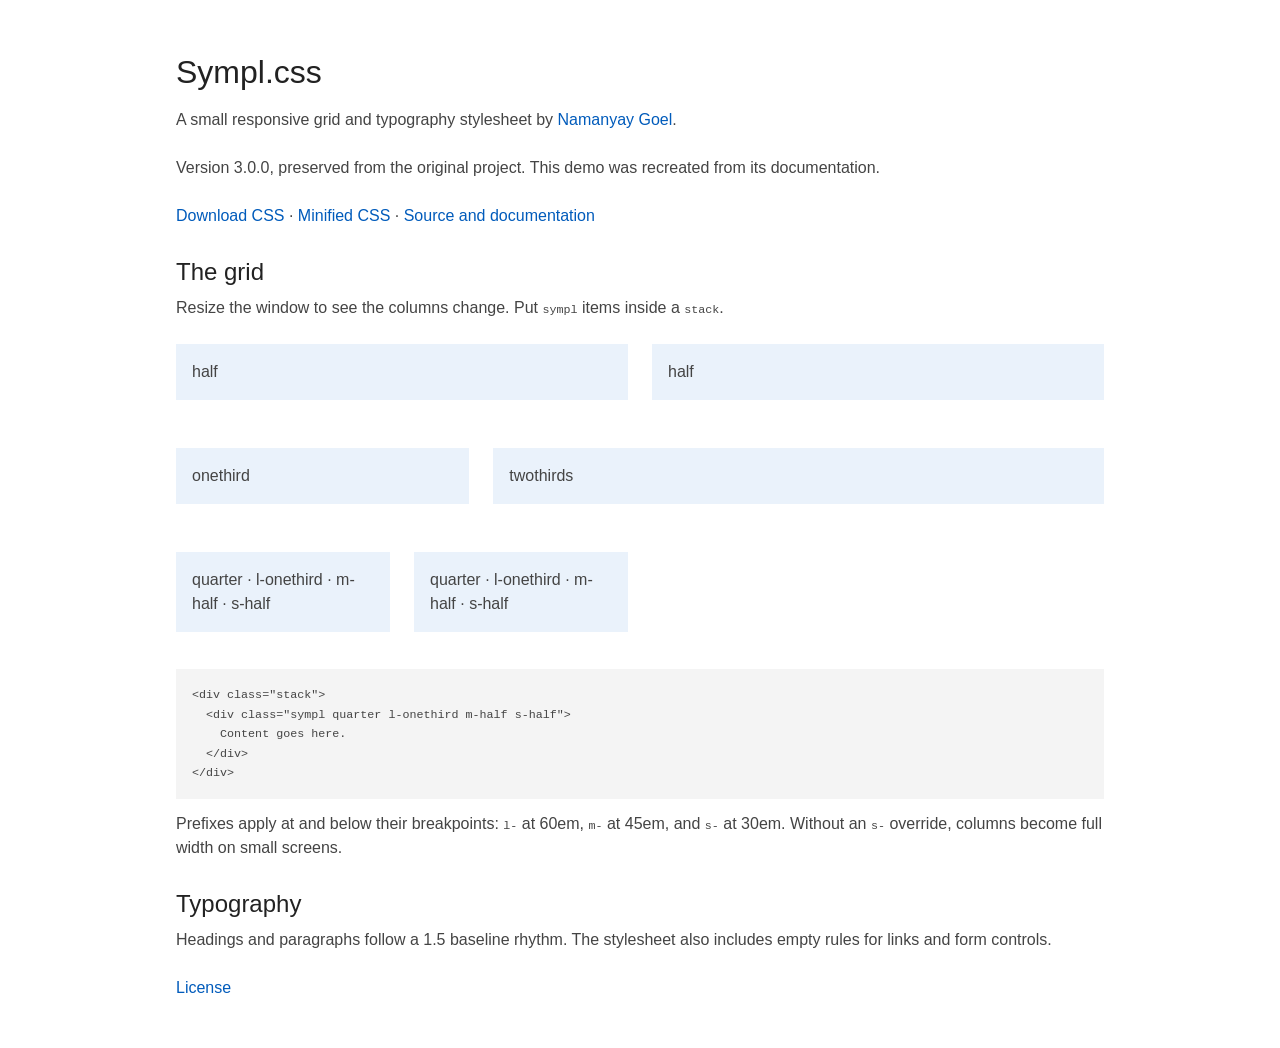
<file: index.html>
<!doctype html>
<html lang="en"><head><meta charset="utf-8"><meta name="viewport" content="width=device-width, initial-scale=1">
<title>Sympl.css — Namanyay Goel</title><link rel="stylesheet" href="sympl.css"><link rel="stylesheet" href="demo.css"></head>
<body><main>
<h1>Sympl.css</h1><p>A small responsive grid and typography stylesheet by <a href="https://nmn.gl/">Namanyay Goel</a>.</p>
<p>Version 3.0.0, preserved from the original project. This demo was recreated from its documentation.</p>
<p><a href="sympl.css" download>Download CSS</a> · <a href="sympl.min.css" download>Minified CSS</a> · <a href="https://github.com/namanyayg/sympl">Source and documentation</a></p>
<h2>The grid</h2><p>Resize the window to see the columns change. Put <code>sympl</code> items inside a <code>stack</code>.</p>
<div class="stack stack-sympl"><div class="sympl half"><div class="tile">half</div></div><div class="sympl half"><div class="tile">half</div></div></div>
<div class="stack stack-sympl"><div class="sympl onethird"><div class="tile">onethird</div></div><div class="sympl twothirds"><div class="tile">twothirds</div></div></div>
<div class="stack stack-sympl"><div class="sympl quarter l-onethird m-half s-half"><div class="tile">quarter · l-onethird · m-half · s-half</div></div><div class="sympl quarter l-onethird m-half s-half"><div class="tile">quarter · l-onethird · m-half · s-half</div></div></div>
<pre><code>&lt;div class="stack"&gt;
  &lt;div class="sympl quarter l-onethird m-half s-half"&gt;
    Content goes here.
  &lt;/div&gt;
&lt;/div&gt;</code></pre>
<p>Prefixes apply at and below their breakpoints: <code>l-</code> at 60em, <code>m-</code> at 45em, and <code>s-</code> at 30em. Without an <code>s-</code> override, columns become full width on small screens.</p>
<h2>Typography</h2><p>Headings and paragraphs follow a 1.5 baseline rhythm. The stylesheet also includes empty rules for links and form controls.</p>
<p><a href="LICENSE.md">License</a></p>
</main></body></html>
</file>
<file: demo.css>
main { max-width: 58rem; margin: 3rem auto; padding: 0 1.25rem; }
h2 { margin-top: 2rem; } a { color: #005bbb; text-decoration: underline; }
.stack { margin-top: 1.5rem; } .tile { background: #eaf2fb; padding: 1rem; overflow-wrap: anywhere; }
pre { background: #f4f4f4; padding: 1rem; overflow-x: auto; } code { font-size: .9em; }
</file>
<file: sympl.css>
/*! Sympl.css v3.0.0 sympl.namanyayg.com | 
Namanyay Goel | www.namanyayg.com | @namanyayg */

/*** =CORE ***/

body {
	margin: 0; padding: 0;
}

/* Remember to use normalize or a reset! */

body, input, textarea, button, form, select {
	font: 100%/1.5 'Open Sans', sans-serif;
    color: #444;
	/* Inputs, forms, etc, can have weird font styles */
}

a, a:link, a:visited { 
	text-decoration: none;

	-webkit-transition: all .3s ease;
	-moz-transition: all .3s ease;
	-ms-transition: all .3s ease;
	-o-transition: all .3s ease;
	transition: all .3s ease;
}

a:hover, a:active, a:focus {

}



/*** =TYPOGRAPHY ***/

p { margin: 0; }
p + p { margin-top: 1.5em; }

/* Headings */
h1, h2, h3, h4, h5, h6 {
    /* Set defaults for all headings here, 
    you might want to change fonts or sizes */
    font-weight: 100;
    color: #222;
}

h1 {
    font-size: 2em;
    line-height: 1.5;
    margin: .375em 0;
}

h2 {
    font-size: 1.5em;
    line-height: 1;
    margin: .5em 0;
}

h3 {
    font-size: 1.25em;
    line-height: 1.2;
    margin: .6em 0;
}

h4 {
    font-size: 1.125em;
    line-height: 1.333333;
    margin: .666666em 0;
}

h5, h6 { 
    font-size: 1em;
    line-height: 1.5;
    margin: .75em 0;
    text-transform: uppercase;
}


/*** =GRID ***/

.stack {
	/* A set of grid items must be in a stack.
	Use sympl-stack when you want a margin at the bottom */
	clear: both;
	margin: 0 0 0 -1.5em;
}

.stack-sympl {
	padding-bottom: 1.5em;
}

.stack-clean { padding-bottom: 0; padding-top: 1.5em; }
.stack-clean .sympl { padding-bottom: 1.5em; }

.sympl {
	/* Each grid item should have the sympl class, along with at least one class for size */
	float: left;
	padding: 0 0 0 1.5em;

	-webkit-box-sizing: border-box;
	-moz-box-sizing: border-box;
	box-sizing: border-box;
}

.stack:before,
.stack:after {
    content: " "; /* 1 */
    display: table; /* 2 */
}

.stack:after {
    clear: both;
}

.half, .twoquarters, .threesixths { width: 50%; }

.onethird, .twosixths { width: 33.333333%; }
.twothirds, .foursixths { width: 66.666666%; }

.quarter { width: 25%; }
.three-quarters { width: 75%; }

.onefifth { width: 20%; }
.twofifths { width: 40%; }
.threefifths { width: 60%; }
.fourfifths { width: 80%; }

.onesixth { width: 16.666666%; }
.fivesixths { width: 83.333333%; }

/* L stands for large. L styles get triggered at 60em, that is, 960px */

@media (max-width: 60em) {
    .l-half, .l-twoquarters, .l-threesixths { width: 50%; }

    .l-onethird, .l-twosixths { width: 33.333333%; }
    .l-twothirds, .l-foursixths { width: 66.666666%; }

    .l-quarter { width: 25%; }
    .l-three-quarters { width: 75%; }

    .l-onefifth { width: 20%; }
    .l-twofifths { width: 40%; }
    .l-threefifths { width: 60%; }
    .l-fourfifths { width: 80%; }

    .l-onesixth { width: 16.666666%; }
    .l-fivesixths { width: 83.333333%; }

    .hide-l-and-below { display: none; visibility: hidden; }
    .show-l-and-below { display: block; visibility: visible; }
}

@media (max-width: 60em) and (min-width: 45em) {
    .hide-on-l { display: none; visibility: hidden; }
    .show-on-l { display: block; visibility: visible; }
}

/* M stands for medium. M styles get triggered at 45em, that is, 720px */

@media (max-width: 45em) {
    .m-full { width: 100%; }

    .m-half, .m-twoquarters { width: 50%; }

    .m-onethird { width: 33.333333%; }
    .m-twothirds { width: 66.666666%; }

    .m-quarter { width: 25%; }
    .m-three-quarters { width: 75%; }

    .hide-m-and-below { display: none; visibility: hidden; }
    .show-m-and-below { display: block; visibility: visible; }   
}

@media (max-width: 45em) and (min-width: 30em) {
    .hide-on-m { display: none; visibility: hidden; }
    .show-on-m { display: block; visibility: visible; }
}

/* S stands for small. S styles get triggered at 30em, ie, 480px */

@media (max-width: 30em) {
    .sympl { width: 100%; }
    
    .s-full { width: 100%; }

    .s-half, .s-twoquarters { width: 50%; }

    .s-onethird { width: 33.333333%; }
    .s-twothirds { width: 66.666666%; }

    .hide-on-s { display: none; visibility: hidden; }
    .show-on-s { display: block; visibility: visible; }
}



/*** =FORMS ***/

input, textarea {
	/* Use for styling text based form elements, like name, email, password. 
	Button/submit specific styles below, those will override */
}

input:focus, textarea:focus {

}

input[type='button'], input[type='submit'], button, .button {
	border: none;
	background: transparent; 
	line-height: 1;
	cursor: pointer;
}

input[type='button']:hover, input[type='submit']:hover, button:hover, .button:hover {
	box-shadow: inset 0 0 10em hsla(0, 0%, 0%, .1);
}

input[type='button']:focus, input[type='submit']:focus, button:focus, .button:focus, 
input[type='button']:active, input[type='submit']:active, button:active, .button:active {
	box-shadow: inset 0 0 10em hsla(0, 0%, 0%, .2);
}
</file>
